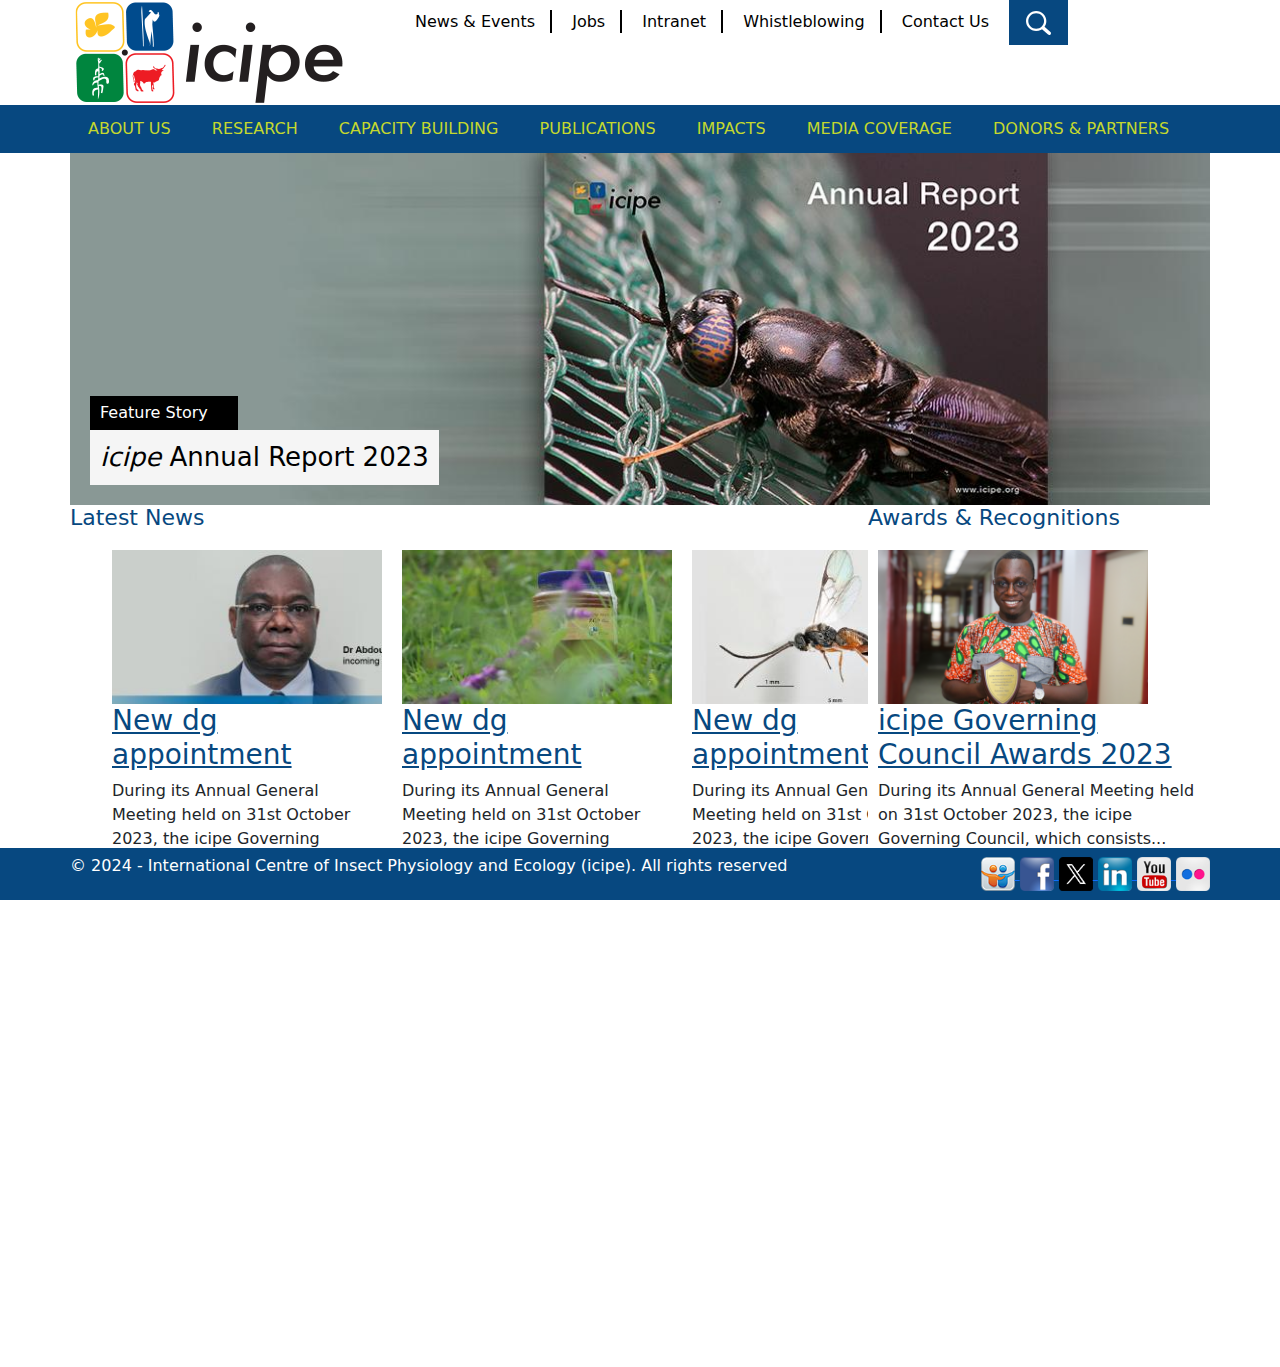
<file: index.html>
<!DOCTYPE html>
<html lang="en">
<head>
    <meta charset="UTF-8">
    <meta name="viewport" content="width=device-width, initial-scale=1.0">
    <title>icipe - International Centre of Insect Physiology and Ecology</title>
    <link rel="stylesheet" href="styles.css">
    <link rel="shortcut icon" href="images/icipe-icon.png" type="image/x-icon">
    <link href="https://cdn.jsdelivr.net/npm/bootstrap@5.3.3/dist/css/bootstrap.min.css" rel="stylesheet" integrity="sha384-QWTKZyjpPEjISv5WaRU9OFeRpok6YctnYmDr5pNlyT2bRjXh0JMhjY6hW+ALEwIH" crossorigin="anonymous">
</head>
<body>
    <header>
        <div id="top-header">
                <a href="index.html">
                    <img src="./images/icipe-logo-web-280px.png" alt="ICIPE logo">
                </a>
                <nav id="top-nav">
                    <a href="#">News & Events</a>
                    <a href="#">Jobs</a>
                    <a href="#">Intranet</a>
                    <a href="#">Whistleblowing</a>
                    <a href="#">Contact Us</a>
                    <button id="search"> 
                        <img src="./images/search-icon.svg" alt="search icon">
                     </button>
                </nav>
        </div>
        <nav id="bottom-nav">
            <a href="#">About us</a>
            <a href="#">Research</a>
            <a href="#">Capacity Building</a>
            <a href="#">Publications</a>
            <a href="#">Impacts</a>
            <a href="#">Media Coverage</a>
            <a href="#">Donors & Partners</a>
        </nav>
    </header>
    <main>
        <!-- each page will have different content here -->
        <section id="intro">
            <img src="./images/annual-report2023-banner.jpg" alt="icipe annual report banner">
            <div>
                <p>Feature Story</p>
                <a href="#"><em>icipe</em> Annual Report 2023</a>
            </div>
        </section>
        <section id="news">
            <div id="latest">
                <!-- 6 news items -->
                <h2>Latest News</h2>
                <ul id="scrollable">
                    <li class="news-item">
                        <a href="#">
                            <img src="./images/new-dg-appointment-home.jpg" alt="new icipe dg dr someone someone">
                        </a>
                        <a href="#">
                            <h3>New dg appointment</h3>
                        </a>
                        <p>During its Annual General Meeting held on 31st October 2023, the icipe Governing Council, which consists...</p>
                    </li>
                    <li class="news-item">
                        <a href="#">
                            <img src="./images/moyesh-pr-home.jpg" alt="new icipe dg dr someone someone">
                        </a>
                        <a href="#">
                            <h3>New dg appointment</h3>
                        </a>
                        <p>During its Annual General Meeting held on 31st October 2023, the icipe Governing Council, which consists...</p>
                    </li>
                    <li class="news-item">
                        <a href="#">
                            <img src="./images/Fall-armyworm-natural-enemies_cotesia-icipe.jpg" alt="new icipe dg dr someone someone">
                        </a>
                        <a href="#">
                            <h3>New dg appointment</h3>
                        </a>
                        <p>During its Annual General Meeting held on 31st October 2023, the icipe Governing Council, which consists...</p>
                    </li>
                    <li class="news-item">
                        <a href="#">
                            <img src="./images/icipe-logo_1.jpg" alt="new icipe dg dr someone someone">
                        </a>
                        <a href="#">
                            <h3>New dg appointment</h3>
                        </a>
                        <p>During its Annual General Meeting held on 31st October 2023, the icipe Governing Council, which consists...</p>
                    </li>
                    <li class="news-item">
                        <a href="#">
                            <img src="./images/one-health-launch.jpg" alt="new icipe dg dr someone someone">
                        </a>
                        <a href="#">
                            <h3>New dg appointment</h3>
                        </a>
                        <p>During its Annual General Meeting held on 31st October 2023, the icipe Governing Council, which consists...</p>
                    </li>
                    <li class="news-item">
                        <a href="#">
                            <img src="./images/moyesh-pr-home.jpg" alt="new icipe dg dr someone someone">
                        </a>
                        <a href="#">
                            <h3>New dg appointment</h3>
                        </a>
                        <p>During its Annual General Meeting held on 31st October 2023, the icipe Governing Council, which consists...</p>
                    </li>
                </ul>
            </div>
            <div id="awards">
                <!-- 1 news-item -->
                <h2>Awards & Recognitions</h2>
                <div class="news-item">
                    <a href="#">
                        <img src="./images/komi-front.png" alt="komi front displaying an award">
                    </a>
                    <a href="#">
                        <h3>icipe Governing Council Awards 2023</h3>
                    </a>
                    <p>During its Annual General Meeting held on 31st October 2023, the icipe Governing Council, which consists...</p>
                </div>
            </div>
        </section>
        <section id="numbers"></section>
    </main>
    <footer>
        <!-- non keyboard symbols - - HTML unicodes e.g. &copy;  -->
        <p>© 2024 - International Centre of Insect Physiology and Ecology (icipe). All rights reserved</p>
        <nav id="social-links" >
            <a href="#">
                <img src="./images/slideshare.png" alt="social icon">
            </a>
            <a href="#">
                <img src="./images/Facebook.png" alt="social icon">
            </a>
            <a href="#">
                <img src="./images/x-logo-48px.png" alt="social icon">
            </a>
            <a href="#">
                <img src="./images/Linkedin.png" alt="social icon">
            </a>
            <a href="#">
                <img src="./images/Youtube.png" alt="social icon">
            </a>
            <a href="#">
                <img src="./images/Flickr.png" alt="social icon">
            </a>
        </nav>
    </footer>

</body>
</html>
</file>
<file: styles.css>
body{
    margin: 0;
    font-family: sans-serif;
}
*{
    box-sizing: border-box;
    /* research on the box sizing property */
    /* implement the numbers section */
}
#top-header{
    display: flex;
    gap: 50px;
    padding: 0px 70px;
}

#top-nav a{
    color: black;
    padding: 2px 15px ;
    border-right: 2px solid black;
    text-decoration: none;
}
#top-nav a:hover{
    text-decoration: underline;
}

#top-nav a:nth-child(5){
    border-right: none;
}

#top-nav button{
    background-color: #074880;
    border-radius: 0px;
    border: none;
    padding: 10px 17px;
}
#top-nav button img{
    height: 24px;
}
#bottom-nav{
    padding: 0px 70px;
    background-color: #074880;
}
#bottom-nav a{
    text-decoration: none;
    padding: 12px 18px;
    color: #c4d82e;
    text-transform: uppercase;
    display: inline-block;
}
#bottom-nav a:hover{
    background-color: #c4d82e;
    color: #074880;
}

/* main */

/* intro section */
#intro{
    padding: 0px 70px;
    position: relative;
}
#intro img{
    width: 100%;
}
#intro div{
    position: absolute;
    bottom: 20px;
    left: 90px;
}
#intro div p{
    background-color: black;
    color: white;
    padding: 5px 10px;
    margin: 0;
    width: max-content;
    padding-right: 30px;
}
#intro div a{
    background-color: whitesmoke;
    color: black;
    padding: 8px 10px;
    font-size: 26px;
    text-decoration: none;
    display: block;
}
#intro div a:hover{
    text-decoration: underline #074880;
}

/* news section */

#news{
    display: flex;
    width: 100%;
    overflow: hidden;
    padding: 0px 70px;
}
#news h2{
    color: #074880;
    font-size: 22px;
    font-weight: normal;
}
#news a{
    color: #074880;
}
#news img{
    width: 270px;
}
#latest{
    width: 70%;    
}
#awards{
    width: 30%;
}
#scrollable{
    display: flex;
    overflow-x: scroll;
    list-style: none;
}
.news-item{
    padding: 10px;
}

/* numbers */
#numbers{
    height: 50vh;
}

/* footer */

footer{
    background-color: #074880;
    color: white;
    padding: 6px 70px;
    display: flex;
    justify-content: space-between;
    align-items: center;

    position: fixed;
    bottom: 0;
    left: 0;
    right: 0;
}

#social-links img{
    height: 34px;
}
</file>
